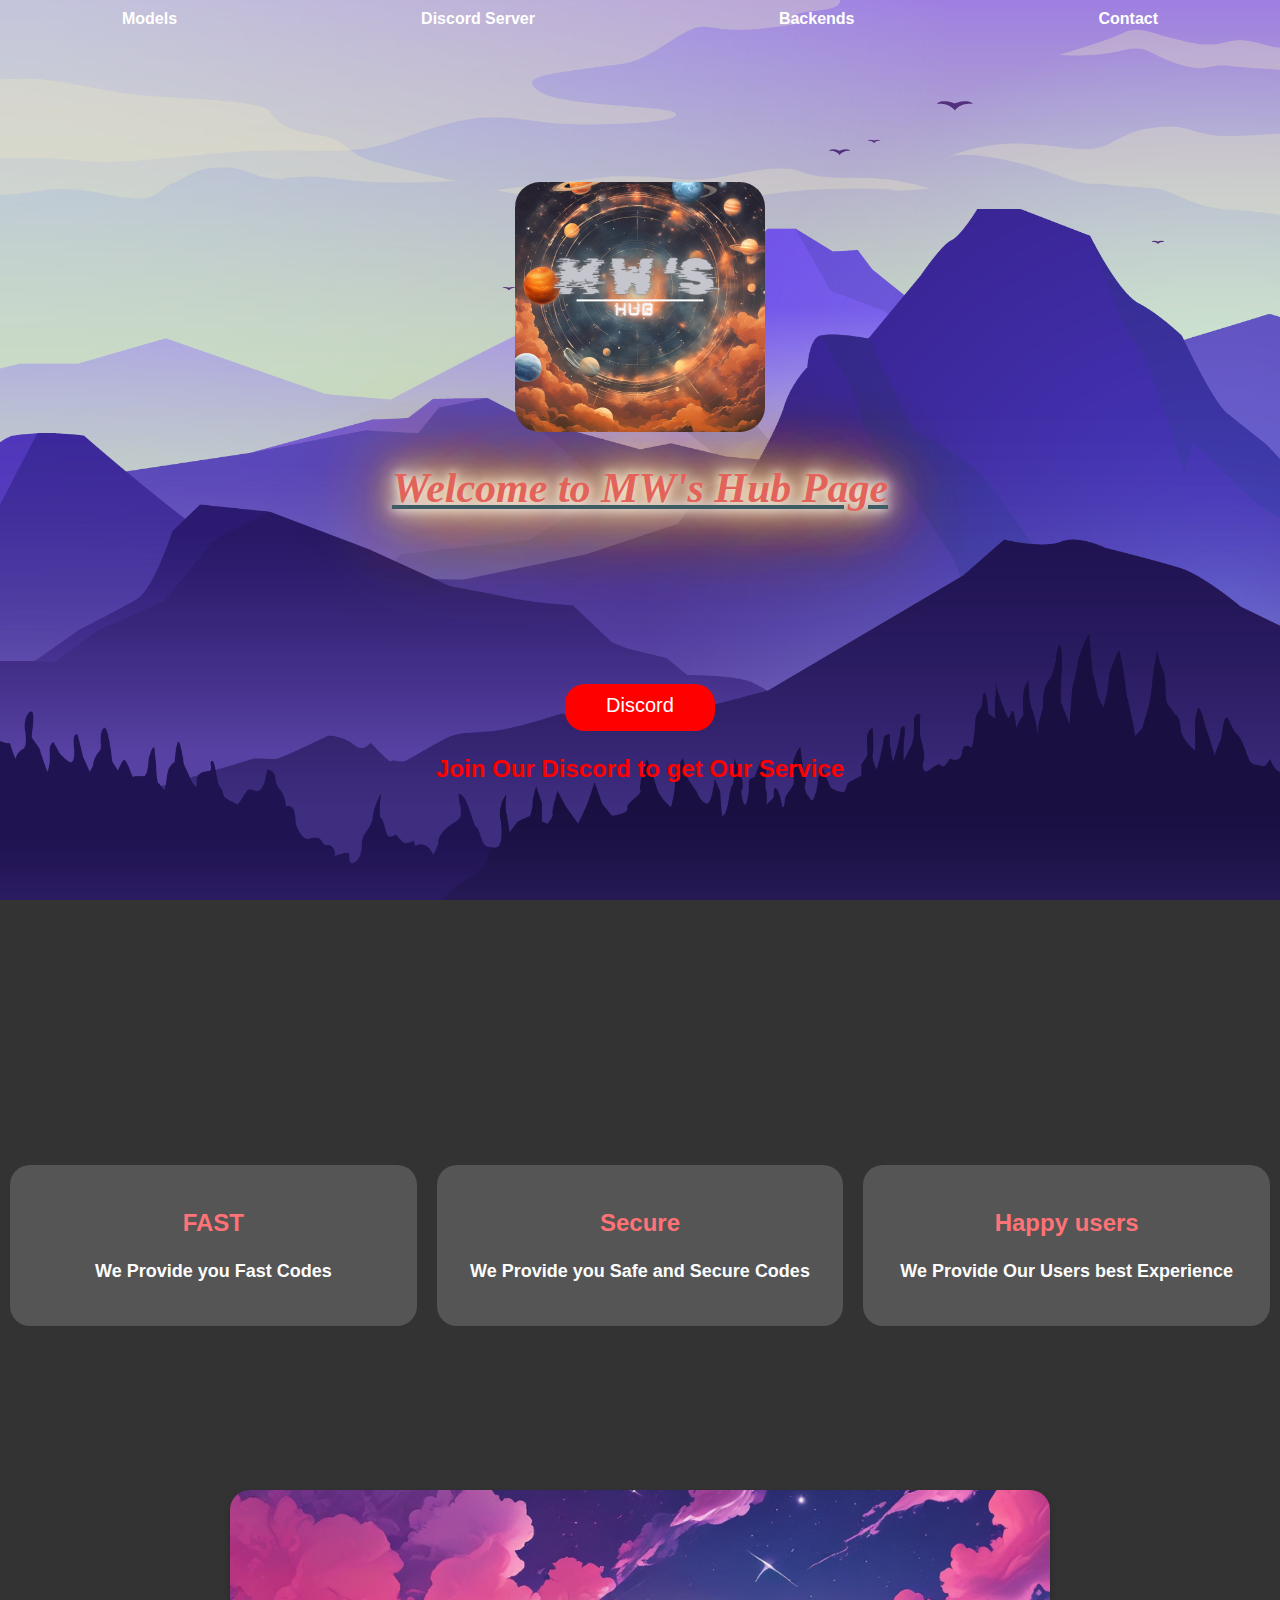
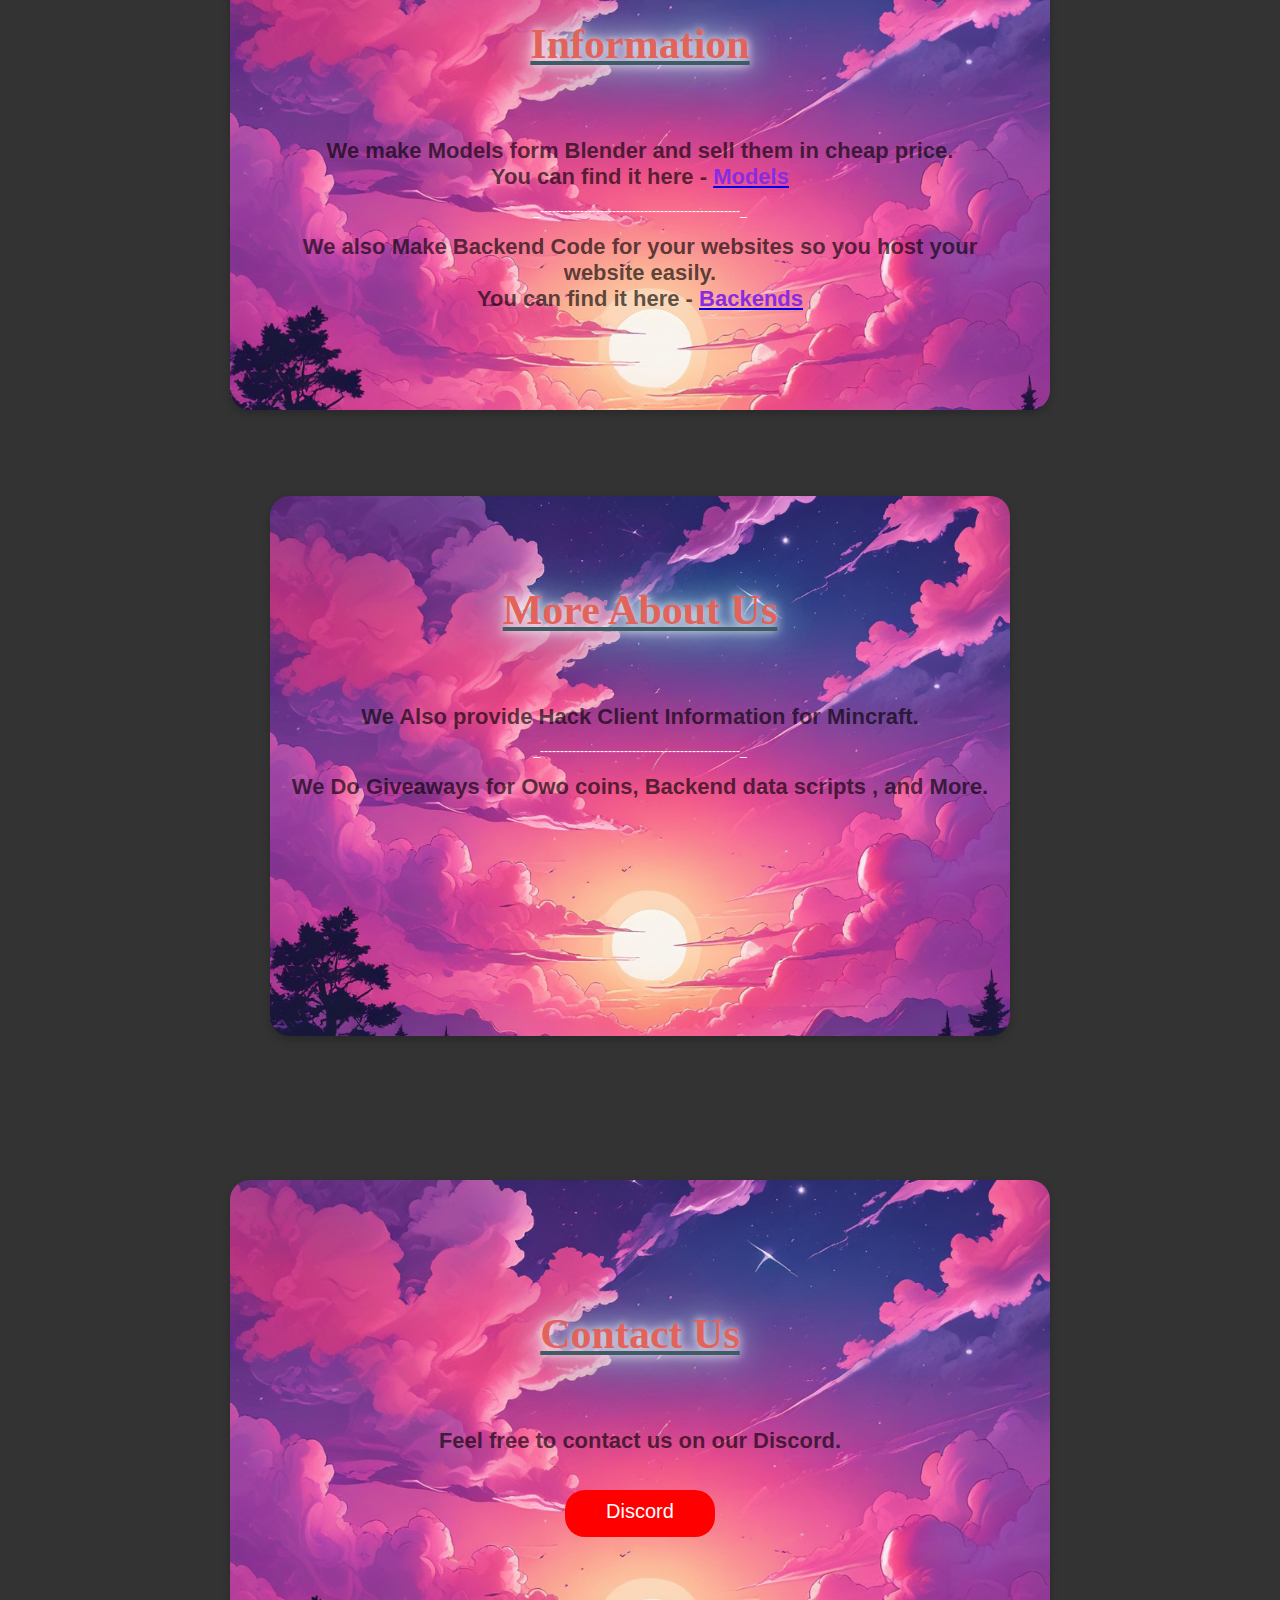
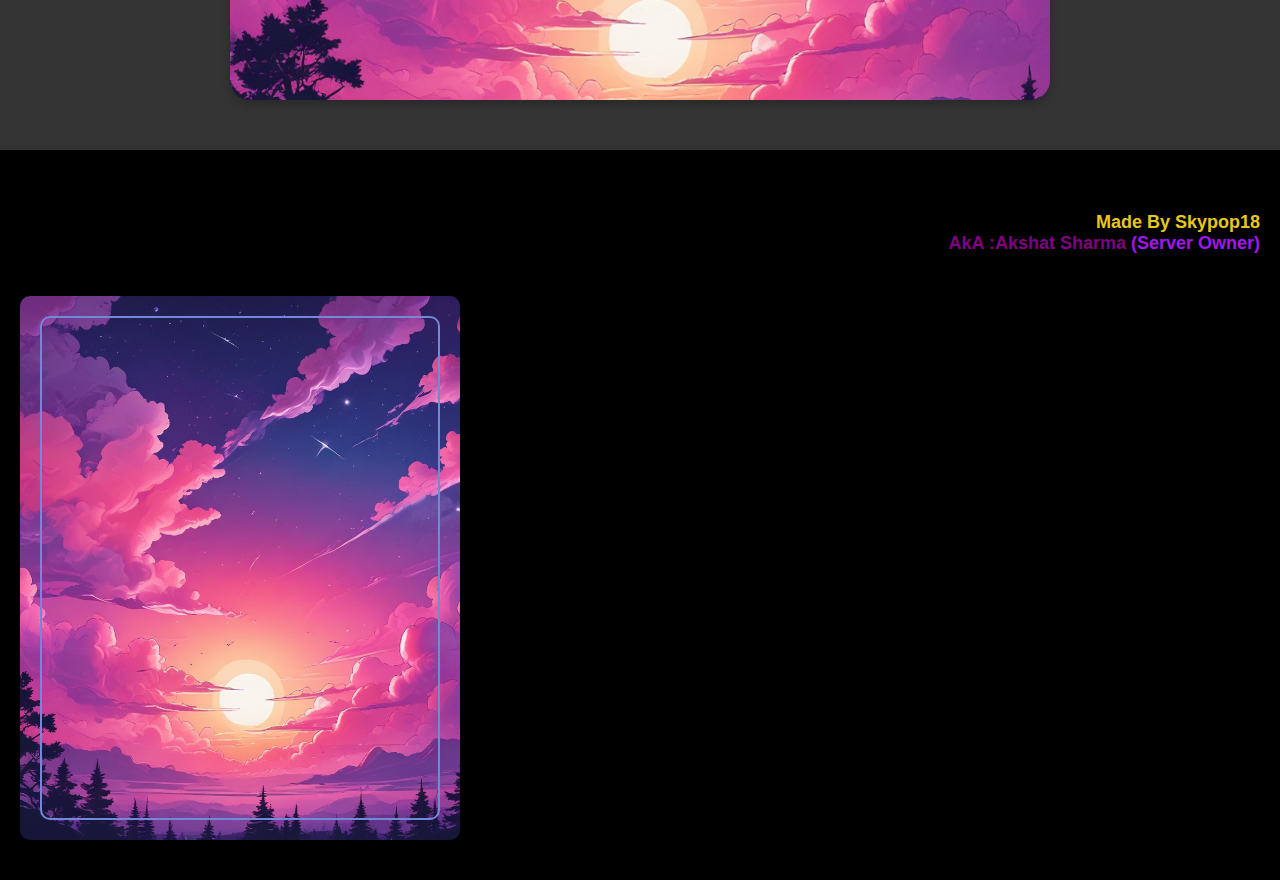
<file: index.html>
<!DOCTYPE html>
<html>
<head>
    <meta charset='utf-8'>
    <meta http-equiv='X-UA-Compatible' content='IE=edge'>
    <title> MW's Hubs | Home</title>
    <meta name='viewport' content='width=device-width, initial-scale=1'>
    <link rel='stylesheet' type='text/css' media='screen' href='main.css'>
    <script src='js\main.js'></script>
    <link rel="icon" href="images\logo.png" type="image/x-icon">

</head>
<body>



    <header>
      <div class="popup-backdrop"></div> 
<nav>
  <ul class="nav-bar">
      <li><a href="models.html">Models</a></li>
      <li><a href="https://discord.gg/kNYcKDfcCx">Discord Server</a></li>
      <li><a href="backends.html">Backends</a></li>
      <li><a href="#contact-us">Contact</a></li>
  </ul>
</nav>
<br><br><br><br> <br><br><br><br><img src="images\logo.png" alt="MC nation pfp" class="mc-nation-image" style="max-width: 100%; height: 250px; width: 250px; border-radius: 10%;">
        <div class="container2">
        <h1>Welcome to MW's Hub  Page </h1><br><br><br><br><br><br>
        </div>
<br><br>
<div class="#discord"></div>
      <div class="button-container">
<a href="https://discord.gg/kNYcKDfcCx" id="discord-button" class="discord-button">Discord</a>
      </div>

     <h3> Join Our Discord to get Our Service</h3>
     <br><br><br><br><br><br><br><br>
    <!-- <img src="blue-glowing-down-arrow-modern-direction-vector-35952973-removebg-preview.png" alt="blas">-->
    <section style="padding-top: 60px;">
      

        </div>
    </section>
<br><br><br>
<br><br><br><br><br>
    <section>
        <div class="features">
            <div class="feature-box">
                <h3 class="feature-title">FAST</h3>
                <h4> We Provide you Fast Codes </h4>
            </div>
            <div class="feature-box">
                <h3 class="feature-title">Secure</h3>
                <h4>We Provide you Safe and Secure Codes</h4>
            </div>
            <div class="feature-box">
                <h3 class="feature-title">Happy users</h3>
                <h4> We Provide Our Users best Experience</h4>
            </div>
        </div>
    </section>
<br> <br> <br><br><br><br><br><br>

<section id="information">
  <section>
    <div class="info">
      <div class="info-box">
      <h5>Information</h5>
      <h7>We make Models form Blender and sell them in cheap price.<br>
      You can find it here - <a href="models.html"><span style="color: blueviolet;">Models</span> </span></a></h7>
      <p>_--------------------------------------------------_</p>
     <!--- <h7></h7>
      <p>_--------------------------------------------------_</p>-->
      <h7> We also Make Backend Code for your websites so you host your website easily.<br>
        You can find it here - <a href="backends.html"><span style="color: blueviolet;">Backends</span> </span></a></h7>
      <!--<p>_--------------------------------------------------_</p>
      <h4></h4>--><br><br><br><br<br>
    </div>
  </div>

</section>
</section>

<br><br><br><br><br><br><br>
<section id="more-about-us">
              
              <section>
                <div class="about">
                  <div class="about-box">
                  <h5>More About Us</h5>
                  <h7>We Also provide Hack Client Information for Mincraft.</h7>
                  <p>_--------------------------------------------------_</p>
                 <!--- <h7></h7>
                  <p>_--------------------------------------------------_</p>-->
                  <h7> We Do Giveaways for Owo coins, Backend data scripts , and More.</h7>
                  <!--<p>_--------------------------------------------------_</p>
                  <h4></h4>--><br><br>
                </div>
              </div>

            </section>


            <br> <br> <br><br><br><br><br><br>
            

          <!--  <a href="#!" class="button" id="popup-btn">
              Show Code 
              <span class="popup-overlay"></span>
              <span class="popup-box" id="popup-box-1">
                <h4>Code for Snding & Reciving the Username, Email and Password. </h4>
                <code>
                  <div class="container">
                    <div class="content">
                      
                      <h4>const express = require('express');
                        const bodyParser = require('body-parser');
                        
                        // Initialize the Express app
                        const app = express();
                        app.use(bodyParser.json());
                        
                        // In-memory object to store users
                        let users = [];
                        
                        // Register route
                        app.post('/register', (req, res) => {
                          const { username, email, password } = req.body;
                        
                          // Check if the user already exists
                          const existingUser = users.find(user => user.email === email || user.username === username);
                          if (existingUser) {
                            return res.status(409).json({ message: 'Username or email already exists.' });
                          }
                        
                          // Create a new user
                          const newUser = {
                            id: users.length + 1,
                            username,
                            email,
                            password
                          };
                        
                          // Add the new user to the users object
                          users.push(newUser);
                        
                          // Return the new user
                          res.status(201).json(newUser);
                        });
                        
                        // Start the server
                        app.listen(3000, () => {
                          cons</h4>
                    </div>
                  </div>
                </code>
              </span>
            </a>-->
              <section>

                
<!--<h5>Meet our team</h5>


</section>
      <section>
        <h2> Owner</h2> 
        <img src="Pak pfp.png" alt="PAk pfp" style="max-width: 100%; height: auto; width: 100px; border-radius: 50%;">

         <h4>_-------------_</h4>
      </section>

      
        <h2>Admin</h2>
              
              <img src="Snapchat-59994963 (1).jpg" alt="Breme pfp" style="max-width: 100%; height: auto; width: 100px; border-radius: 50%;">

              <h4>_-------------_</h4>

      
      </section>

      <section>
      <h2> Moderators</h2>
       <img src="d7f71a9d2d02a5fe76c704b091ee8e99.png" alt="Breme pfp" style="max-width: 100%; height: auto; width: 100px; border-radius: 50%;">

        
        <h4>_-------------_</h4>

     <h2> Staff</h2>
       
        
        <img src="6ae16fe141adf5ee1bc70bfd709b2f94.png" alt="? pfp" style="max-width: 100%; height: auto; width: 100px; border-radius: 50%;">


      </section>-->

      <br> <br> <br><br><br>
      <div class="us">
        <div class="us-box">
            <section>
                <h5>Contact Us</h5>
                <h7>Feel free to contact us on our Discord.</h7>
            </section>
            <section id="contact-us">
                <div class="contact"></div>
                <div class="button-container"><br><br>
                    <a href="https://discord.gg/kNYcKDfcCx" class="discord-button">Discord</a>
                </div>
            </section>
        </div>
    </div>
    <br> <br> <br><br><br>
 <!-- <p4>website credit goes to Akshat Sharma (Founder)</p4> -->



<script>
 
  document.getElementById('popup-btn').addEventListener('click', function() {
  const popupOverlay = document.querySelector('.popup-overlay');
  const popupBox = document.querySelector('.popup-box');
  const popupBackdrop = document.querySelector('.popup-backdrop');

  popupOverlay.style.display = 'block';
  popupBox.style.display = 'block';
  popupBackdrop.style.display = 'block';
});

document.addEventListener('click', function(event) {
  const popupOverlay = document.querySelector('.popup-overlay');
  const popupBox = document.querySelector('.popup-box');
  const popupBackdrop = document.querySelector('.popup-backdrop');

  if (event.target === popupOverlay || event.target === popupBox || event.target === popupBackdrop) {
    popupOverlay.style.display = 'none';
    popupBox.style.display = 'none';
    popupBackdrop.style.display = 'none';
  }
});

document.addEventListener('keydown', function(event) {
  if (event.key === "Escape") {
    const popupOverlay = document.querySelector('.popup-overlay');
    const popupBox = document.querySelector('.popup-box');
    const popupBackdrop = document.querySelector('.popup-backdrop');

    if (popupOverlay.style.display === "block") {
      popupOverlay.style.display = "none";
      popupBox.style.display = "none";
      popupBackdrop.style.display = "none";
    }
  }
});
</script>
</body>
<footer>
  <h6 id="madeBy">Made By Skypop18 <br><span style="color: rgb(160, 22, 240);"><span style="color:purple ;">AkA :Akshat Sharma </span>(Server Owner)</h6>
<div class="dc">
  <iframe src="https://discord.com/widget?id=1028147578673573949&theme=dark" width="350" height="500" allowtransparency="true" frameborder="0" sandbox="allow-popups allow-popups-to-escape-sandbox allow-same-origin allow-scripts"></iframe>
</div>
  <script>
     document.getElementById('madeBy').addEventListener('click', function () {
          window.location.href = 'https://www.instagram.com/akshat.dev_404/#';
      });
  </script>
</footer>
</body>
</html>
</file>
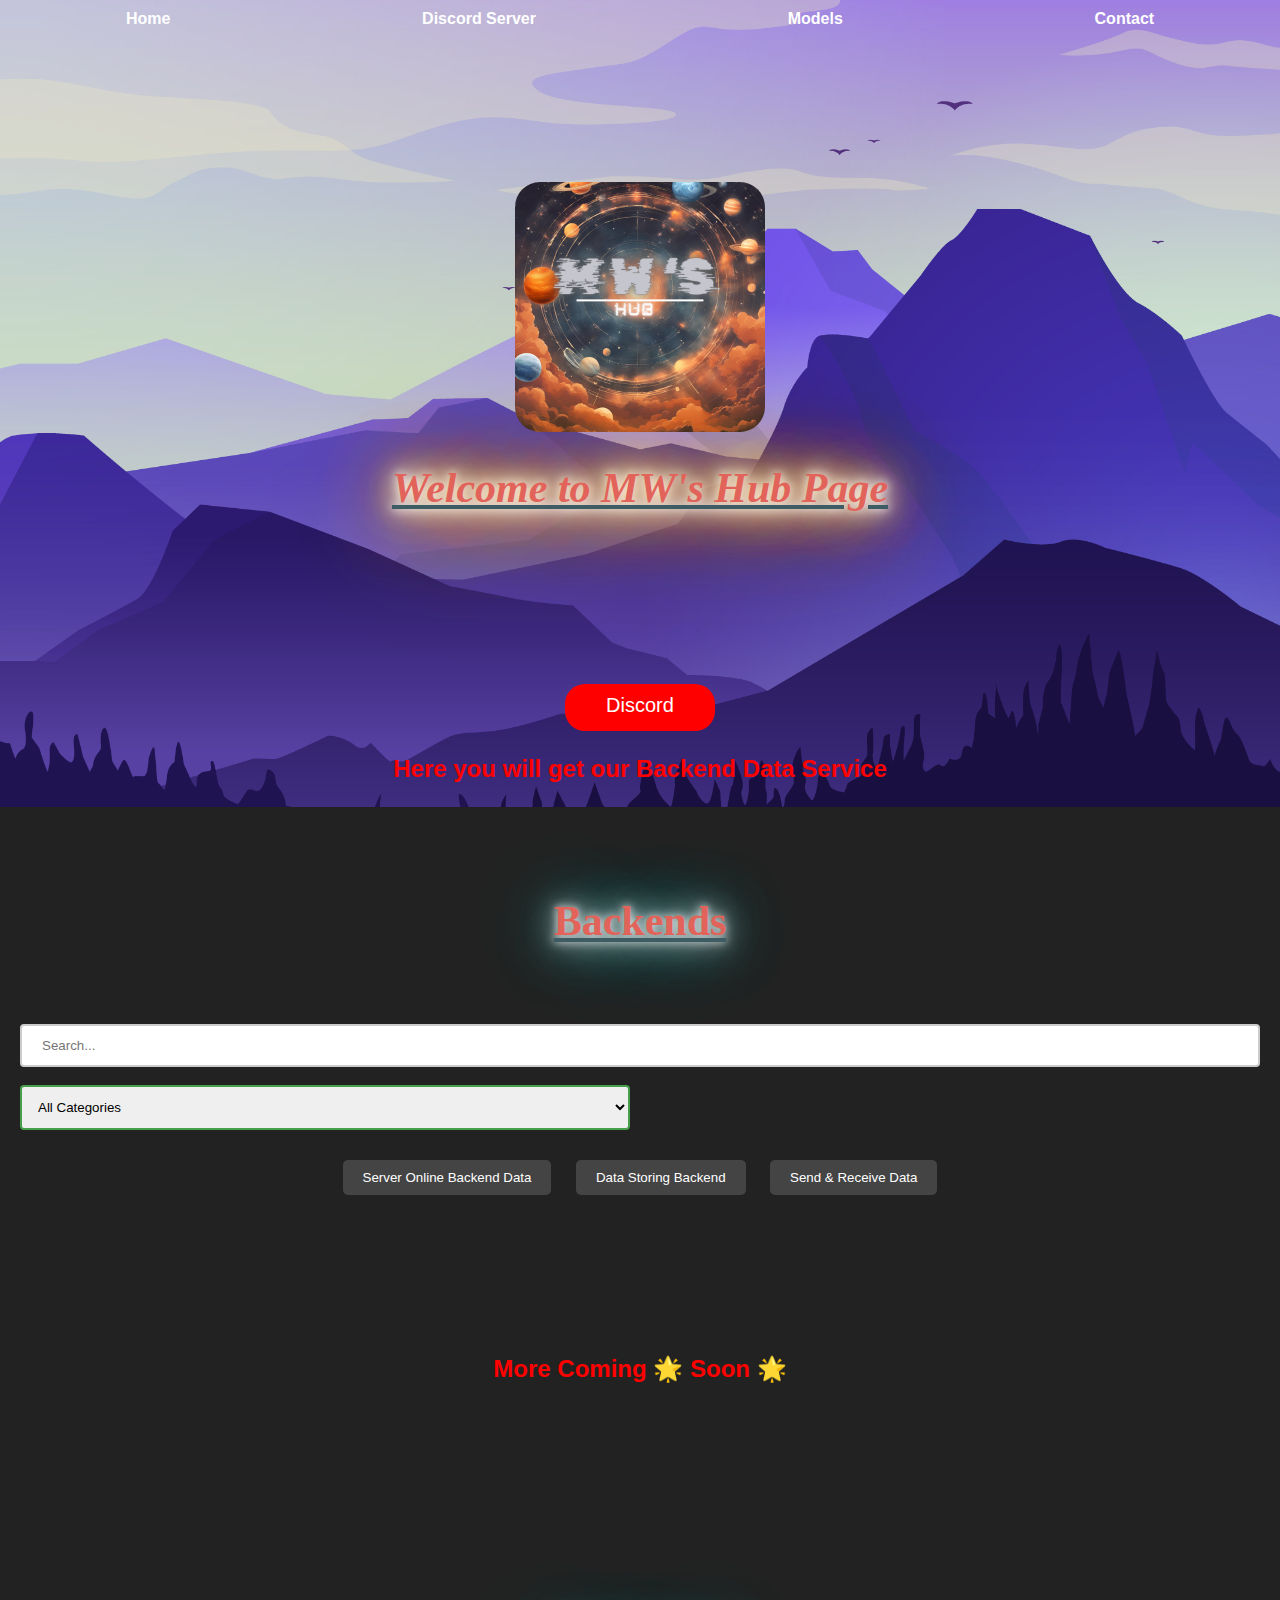
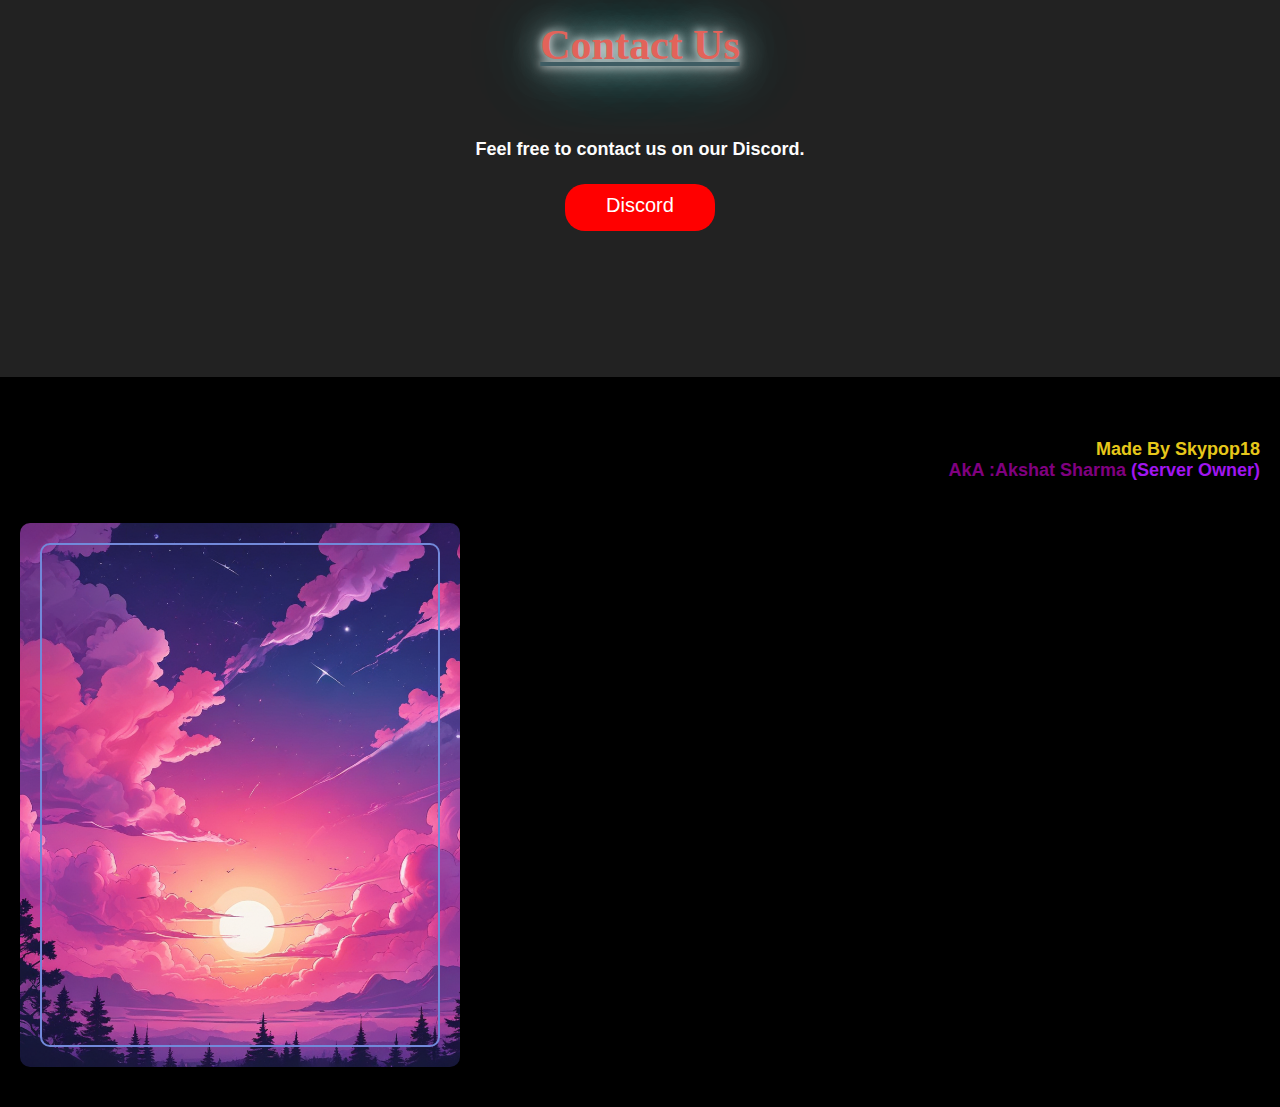
<file: backends.html>
<!DOCTYPE html>
<html>
<head>
    <meta charset='utf-8'>
    <meta http-equiv='X-UA-Compatible' content='IE=edge'>
    <title> MW's Hubs | Backend</title>
    <meta name='viewport' content='width=device-width, initial-scale=1'>
    <link rel='stylesheet' type='text/css' media='screen' href='main.css'>
    <script src='js\main.js'></script>
    <link rel="icon" href="images\logo.png" type="image/x-icon">

</head>

<style>
    html{
        scroll-behavior: smooth;
    }

    header {
        background-image: url('images/bg.png');
        background-repeat: no-repeat;
        background-size: cover; /* Ensures the image covers the entire header */
        background-position: center; /* Centers the image */
        background-attachment: scroll; /* Keeps the image fixed while scrolling */
        height: 100vh; /* Sets the header height to the full height of the viewport */
        width: 100%; /* Ensures the header takes up the full width */
    }
.popup {
    display: none;
    position: fixed;
    top: 50%;
    left: 50%;
    transform: translate(-50%, -50%);
    background-color: #222;
    color: white;
    padding: 20px;
    border-radius: 10px;
    box-shadow: 0 0 10px rgba(0, 0, 0, 0.5);
    z-index: 1001;
}

.popup-content {
    max-width: 600px;
    text-align: left;
}

.popup .close {
    position: absolute;
    top: 10px;
    right: 10px;
    font-size: 24px;
    cursor: pointer;
}

.popup-backdrop {
    display: none;
    position: fixed;
    top: 0;
    left: 0;
    width: 100%;
    height: 100%;
    background-color: rgba(0, 0, 0, 0.7);
    z-index: 1000;
}

.popup-button {
    padding: 10px 20px;
    margin: 10px;
    background-color: #444;
    color: white;
    border: none;
    border-radius: 5px;
    cursor: pointer;
    transition: background-color 0.3s ease;
}

.popup-button:hover {
    background-color: #555;
}

.copy-code-button {
    padding: 10px 20px;
    background-color: #444;
    color: white;
    border: none;
    border-radius: 5px;
    cursor: pointer;
    transition: background-color 0.3s ease;
    position: fixed;
    bottom: 20px;
    right: 20px;
}

.copy-code-button:hover {
    background-color: #555;
}

.search-container {
    margin-bottom: 20px;
   
}

.search-container input[type="text"] {
  width: 100%;
  padding: 12px 20px;
  margin: 8px 0;
  box-sizing: border-box;
  border: 2px solid #ccc; /* Adjusts the outer border */
  border-radius: 4px;
  outline: none; /* Removes the inner black border */
}


.advanced-search {
    display: flex;
    justify-content: space-between;
    margin-top: 10px;
}

.advanced-search select {
    width: calc(50% - 10px);
    padding: 12px;
    border: 2px solid #ccc;
    border-radius: 4px;
    border-color: #45a049;
}

h8{
  font-size: 30px;
  color: black;
  text-align: center;
  margin-bottom: 30px;
  font-family: 'Arial', sans-serif;
  font-weight: bold;
}

h9{
  font-size: 30px;
  color: black;
  text-align: center;
  margin-bottom: 30px;
  font-family: 'Arial', sans-serif;
  font-weight: bold;
}

h10{
  font-size: 30px;
  color: rgb(75, 187, 80);
  text-align: center;
  margin-bottom: 30px;
  font-family: 'Arial', sans-serif;
  font-weight: bold;
}
</style>

<body>

    <header>
        <div class="popup-backdrop"></div> 
  <nav>
    <ul class="nav-bar">
        <li><a href="index.html">Home</a></li>
        <li><a href="https://discord.gg/kNYcKDfcCx">Discord Server</a></li>
        <li><a href="models.html">Models</a></li>
        <li><a href="#contact-us">Contact</a></li>
    </ul>
  </nav>
  <br><br><br><br> <br><br><br><br><img src="images\logo.png" alt="MC nation pfp" class="mc-nation-image" style="max-width: 100%; height: 250px; width: 250px; border-radius: 10%;">
          <div class="container2">
          <h1>Welcome to MW's Hub  Page </h1><br><br><br><br><br><br>
          </div>
  <br><br>
  <div class="#discord"></div>
        <div class="button-container">
  <a href="https://discord.gg/kNYcKDfcCx" id="discord-button" class="discord-button">Discord</a>
        </div>
      <section id="more-about-us">
     <h3> Here you will get our Backend Data Service</h3>
     
      </section>
     
    
        <main>

            <h5>Backends</h5>
                        <!-- Search Bar with Dropdown -->
                        <div class="search-container">
                            <input type="text" placeholder="Search..." id="search-bar" oninput="filterButtons()">
                            <div class="advanced-search">
                                <select id="category" onchange="filterButtons()">
                                    <option value="">All Categories</option>
                                    <option value="">Server</option>
                                    <option value="backend">Backend</option>
                                    <option value="receive">Receive and Send</option>
                                </select>
                            </div>
                        </div>
                    
            <!-- Backend Buttons with Tags and Categories -->
            <button class="popup-button" data-tags="server, backend, online" data-category="servers" onclick="showPopup('serverCodePopup')">Server Online Backend Data</button>
            <button class="popup-button" data-tags="data, store, backend, server" data-category="databases" onclick="showPopup('dataStorePopup')">Data Storing Backend</button>
            <button class="popup-button" data-tags="send, receive, data, server" data-category="api" onclick="showPopup('sendReceivePopup')">Send & Receive Data</button>
        
            <!-- Popup Backend -->
            <div id="serverCodePopup" class="popup">
                <div class="popup-content">
                    <span class="close" onclick="hidePopup('serverCodePopup')">&times;</span>
                    <h2>Server Online Backend Data</h2>
                    <pre id="serverCode"> const express = require('express');
                        const mongoose = require('mongoose');
                        const bodyParser = require('body-parser');
                        
                        const app = express();
                        const port = 3000;
                        
                        app.use(bodyParser.json());
                        
                        mongoose.connect('mongodb://localhost:27017/mydatabase', { useNewUrlParser: true, useUnifiedTopology: true });
                        
                        const userSchema = new mongoose.Schema({
                            username: String,
                            email: String,
                            password: String,
                        });
                        
                        const User = mongoose.model('User', userSchema);
                        
                        app.post('/add-user', async (req, res) => {
                            const { username, email, password } = req.body;
                            const newUser = new User({ username, email, password });
                            await newUser.save();
                            res.send('User added to the database successfully!');
                        });
                        
                        app.get('/users', async (req, res) => {
                            const users = await User.find();
                            res.json(users);
                        });
                        
                        app.listen(port, () => {
                            console.log(`Server is running at http://localhost:${port}`);
                        }); </pre><br>
                    <button class="copy-code-button" onclick="copyCode('serverCode')">Copy Code</button>
                </div>
            </div>
        
            <div id="dataStorePopup" class="popup">
                <div class="popup-content">
                    <span class="close" onclick="hidePopup('dataStorePopup')">&times;</span>
                    <h2>Data Storing Backend</h2>
                    <pre id="dataStoreCode"> const express = require('express');
                        const mongoose = require('mongoose');
                        const bodyParser = require('body-parser');
                        
                        const app = express();
                        const port = 3000;
                        
                        app.use(bodyParser.json());
                        
                        mongoose.connect('mongodb://localhost:27017/mydatabase', { useNewUrlParser: true, useUnifiedTopology: true });
                        
                        const userSchema = new mongoose.Schema({
                            username: String,
                            email: String,
                            password: String,
                        });
                        
                        const User = mongoose.model('User', userSchema);
                        
                        app.post('/store-data', async (req, res) => {
                            const { username, email, password } = req.body;
                            const newUser = new User({ username, email, password });
                            await newUser.save();
                            res.send('Data stored successfully!');
                        });
                        
                        app.get('/data', async (req, res) => {
                            const users = await User.find();
                            res.json(users);
                        });
                        
                        app.listen(port, () => {
                            console.log(`Server is running at http://localhost:${port}`);
                        }); </pre><br>
                    <button class="copy-code-button" onclick="copyCode('dataStoreCode')">Copy Code</button>
                </div>
            </div>
        
            <div id="sendReceivePopup" class="popup">
                <div class="popup-content">
                    <span class="close" onclick="hidePopup('sendReceivePopup')">&times;</span>
                    <h2>Send & Receive Data</h2>
                    <pre id="sendReceiveCode"> // send-receive-data.js
                        const express = require('express');
                        const bodyParser = require('body-parser');
                        const app = express();
                        const port = 3000;
                        
                        app.use(bodyParser.json());
                        
                        let users = [];
                        
                        app.post('/add-user', (req, res) => {
                            const { username, email, password } = req.body;
                            users.push({ username, email, password });
                            res.send('User added successfully!');
                        });
                        
                        app.get('/users', (req, res) => {
                            res.json(users);
                        });
                        
                        app.listen(port, () => {
                            console.log(\`Server is running at http://localhost:\${port}\`);
                        }); </pre><br>
                    <button class="copy-code-button" onclick="copyCode('sendReceiveCode')">Copy Code</button>
                </div>
            </div>


        <br> <br> <br><br><br><br><br><br>
        <h3>More Coming 🌟 Soon 🌟</h3><br> <br> <br><br><br><br><br><br>
        <section>
            <h5>Contact Us</h5>
            <h4>Feel free to contact us on our Discord.</h4>
         </section>
    
          <section>
    <div class="contact"></div>
    <div class="button-container">
            <a href="https://discord.gg/kNYcKDfcCx" class="discord-button">Discord</a>
            
            <br> <br> <br><br><br><br><br><br>
            </div>
          </section>
    </main>


</body>
<footer>
    <h6 id="madeBy">Made By Skypop18 <br><span style="color: rgb(160, 22, 240);"><span style="color:purple ;">AkA :Akshat Sharma </span>(Server Owner)</h6>
  <div class="dc">
    <iframe src="https://discord.com/widget?id=1028147578673573949&theme=dark" width="350" height="500" allowtransparency="true" frameborder="0" sandbox="allow-popups allow-popups-to-escape-sandbox allow-same-origin allow-scripts"></iframe>
  </div>
  <script>
     document.getElementById('madeBy').addEventListener('click', function () {
          window.location.href = 'https://www.instagram.com/akshat.dev_404/#';
      });
  </script>

  
</footer>
</body>
</html>
</file>
<file: main.css>
html {
    scroll-behavior: smooth;
}
body {
    background-color: #333;
    color: white;
    font-family: Arial, sans-serif;
    margin: 0;
    padding: 0;
    text-align: center;
}

header {
    background-image: url('images/bg.png');
    background-repeat: no-repeat;
    background-size: cover; /* Ensures the image covers the entire header */
    background-position: center; /* Centers the image */
    background-attachment: scroll; /* Keeps the image fixed while scrolling */
    height: 100vh; /* Sets the header height to the full height of the viewport */
    width: 100%; /* Ensures the header takes up the full width */
}

main {
    padding: 20px;
    background-color: #222;
}

body {
    margin: 0;
    font-family: Arial, sans-serif;
    background-color: #333;
}




footer {
    padding: 20px;
    background-color: #000000;
    text-align: right;
}

.navbar {
    padding: 10px 0;
    display: flex;
    justify-content: center;
    
}

.nav-bar {
    list-style: none;
    padding: 0;
    display: flex;
    justify-content: space-around;
    background-color: transparent;
    margin: 0;
    width:100% ;
    max-width: 100%;
    
}   

.nav-bar li {
    display: inline;
    text-align: center;
}

.nav-bar a {
    text-decoration: none;
    color: white;
    font-weight: bold;
    padding: 10px 20px;
    position: relative;
    display: inline-block;
    transition: background-color 0.3s ease, border-radius 0.3s ease;
    
}

.nav-bar a:hover {
    background-color: rgba(255, 255, 255, 0.2);
    border-radius: 5px;
    transition: 0.4s;
    color: blueviolet;
}

.nav-bar a::after {
    content: '';
    position: absolute;
    width: 100%;
    height: 2px;
    background-color: white;
    left: 0;
    bottom: 0;
    transform: scaleX(0);
    transform-origin: bottom right;
    transition: transform 0.4s ease-out;
}

.nav-bar a:hover::after {
    transform: scaleX(1);
    transform-origin: bottom left;
}


::-webkit-scrollbar-buttons {
    color:orange;
}
h1 {
    font-size: 36px;
    color: #8B0000;
    text-decoration: underline;
    text-decoration-color: #FF0000;
        font-family: 'Pacifico', cursive; 
        font-style: italic;
        color: #e2635a; 
        text-shadow: 0 0 10px #fff, 0 0 20px #fff, 0 0 
        30px #fff, 0 0 40px orange, 0 0 70px orange, 0 0 
        80px orange, 0 0 100px orange, 0 0 150px orange;
        font-size: 42px;
        text-decoration: underline;
        text-decoration-color: #3e5c63;
        animation: fade 3s ease 0s;
        pointer-events: none;
           } 
          @keyframes fade {
            0% {
              opacity: 0;
            }
            100% {
              opacity: 1;
            }
          }


p {
    
    color: #ffffff;
    font-size: 23px;
}

h3 {
    font-size: 24px;
    color: #FF0000;
}

h2 {
    font-size: 32px;
    color: #FF7276;
}

h4 {
    font-size: 18px;
    color: #fdfdfd;
    font-weight: bold;
}

h5 {
        font-family: 'Pacifico', cursive; 
        color: #e2635a; 
        text-shadow: 0 0 10px #fff, 0 0 
        30px #fff, 0 0 70px #0ff;
        font-size: 42px;
        text-decoration: underline;
        text-decoration-color: #3e5c63;
        animation: fade 3s ease 0s;
        pointer-events: none;
}

h6 {
    font-size: 18px;
    color: #e6c71a;
    font-weight: bold;
}

h7 {
    font-size: 22px;
    color: #000000a6;
    font-weight: bold;
}

p {
    font-size: 12px;
    line-height: 1.6;
}

p2 {
    font-size: 18px;
    line-height: 1.6;
    color: green;
}

p4 {
  font-size: 5px;
  color: light gray;
}

p10 {
    font-size: 60px;
    line-height: 1.6;
  color: #222;
}

p11 {
    font-size: 52px;
    line-height: 1.6;
  color: #333;

}

.features {
    display: flex;
    flex-wrap: wrap;
    justify-content: space-between;
}

.feature-box {
    background-color: #555;
    color: white;
    border-radius: 20px;
    flex: 1;
    padding: 20px;
    margin: 10px;
    text-align: center;
}

.feature-title {
    color: #FF7276;
}


.feature-box:hover {
    transform: scale(1.1);
    transition: 0.2s;
    box-shadow: 0 0 10px #fff, 0 0 20px #fff, 0 0 
        30px #fff, 0 0 40px blue, 0 0 70px blue, 0 0 
        80px blue, 0 0 100px blue, 0 0 150px blue;
}
.discord-button {
    background-color: red;
    color: white;
    border: none;
    padding: 90px 20px;
    border-radius: 20px;
    cursor: pointer;
    display: inline-block;
    text-decoration: none;
    text-align: center;
    font-size: 20px;
    margin: 0px;
    width: 110px;
    height: 27px;
}




.Host-button, .discord-button {
background-color: red;
    color: white;
    border: none;
    padding: 10px 20px;
    border-radius: 20px;
cursor: pointer;
text-decoration: none;
font-size: 20px;
margin: 0 10px; /* Add spacing between buttons */
animation: shake 3s ease infinite; /* Add a shaking animation that runs for 3 seconds initially */
transform: rotate(0deg); /* Set the initial rotation to 0 degrees */
}

.Host-button, .discord-button:hover{
    background-color: rgb(128, 40, 40);
    transition: 0.2s;
    box-shadow: 0 0 10px #fff, 0 0 
        30px #fff, 0 0 70px #0ff;
}

@keyframes shake {
0% {
transform: rotate(0deg) translateX(0);
}
25% {
transform: rotate(5deg) translateX(5px);
}
50% {
transform: rotate(-5deg) translateX(-5px);
}
75% {
transform: rotate(5deg) translateX(5px);
}
100% {
transform: rotate(-5deg) translateX(-5px);
}
}


.button {
    display: inline-block;
    padding: 10px 20px;
    border-radius: 20px;
    background-color: #a9a9a9;
    color: purple;
    font-size: 16px;
    cursor: pointer;
    text-decoration: none;
    text-align: centre;
    
}

.button:hover {
    background-color: #ff9800;
}

.mc-nation-image {
    max-width: 100%;
    height: 400px;
    width: 500px;
    transition: transform 0.3s ease; /* Add a smooth transition effect */
}

.mc-nation-image:hover {
    transform: scale(1.05);
    box-shadow: 0 10px 20px rgba(0, 0, 0, 0.5);
    box-shadow: 0 0 10px #fff, 0 0 20px #fff, 0 0 
    30px #fff, 0 0 40px orange, 0 0 70px orange, 0 0 
    80px orange, 0 0 100px orange, 0 0 150px orange;
}

/* Add some spacing */
.gap {
    margin: 20px 0;
}

@media (max-width: 768px) {
    .features {
        flex-direction: column;
        margin: 10px auto;
    }
}

ip-button {
  background-color: #00FF00; /* Green background color */
  color: white;
  border: none;
  padding: 10px 20px;
  border-radius: 20px; /* Rounded corners */
  cursor: pointer;
  font-size: 16px;
  text-decoration: none;
  text-align: center;
}

.ip-button:hover {
  background-color: #00CC00; /* Darker green on hover */
}



::-webkit-scrollbar {
    width: 11px;  /* Narrower scrollbar width */
    height: 1px; /* Narrower scrollbar height for horizontal scrolling */
}

::-webkit-scrollbar-track {
    background: #f1f1f1; /* Track background color */
    border-radius: 10px; /* Rounded track corners */
}

::-webkit-scrollbar-thumb {
    background-color: orange; /* Thumb color */
    border-radius: 10px; /* Rounded thumb corners */
    border: 2px solid #f1f1f1; /* Padding around the thumb */
}

::-webkit-scrollbar-thumb:hover {
    background-color: darkorange; /* Thumb color on hover */
}

/* Scrollbar styles for Firefox */
html {
    scrollbar-width: 11px; /* Narrow scrollbar width */
    scrollbar-color: rgb(236, 165, 33) #242121; /* Thumb and track color */
}

.popup-backdrop {
    position: fixed;
    top: 0;
    left: 0;
    width: 100%;
    height: 100%;
    background-color: rgba(255, 255, 255, 0.9);
    backdrop-filter: blur(5px);
    filter: blur(5px);
    z-index: 998;
    display: none;
  }
  
  /* Pop-up box styles */
  .popup-box {
    display: none;
    position: fixed;
    top: 50%;
    left: 50%;
    transform: translate(-50%, -50%);
    background-color: rgba(255, 255, 255, 0.9);
    border-radius: 10px;
    box-shadow: 0 0 10px rgba(0, 0, 0, 0.2);
    padding: 30px;
    max-width: 800px;
    width: 100%;
    text-align: left;
    z-index: 1000;
  }
  
  .popup-box code {
    display: block;
    margin: 10px 0;
    padding: 10px;
    background-color: #000000;
    border-radius: 5px;
    white-space: pre-wrap;
    font-size: 16px;
  }
  
  .popup-box h4 {
    font-size: 20px;
    color: #555;
    margin-top: 0;
  }
  
  .popup-overlay {
    display: none;
    position: fixed;
    top: 0;
    left: 0;
    width: 100%;
    height: 100%;
    background-color: rgba(0, 0, 0, 0.5);
    z-index: 999;
  }
  
  /* Button hover styles */
  .button:hover .popup-overlay,
  .button:focus .popup-overlay,
  .button:active .popup-overlay {
    display: block;
  }
  
  .button:hover .popup-box,
  .button:focus .popup-box,
  .button:active .popup-box {
    display: block;
  }

  .dc {
    text-align: left;
  }




.about {
    display: flex;
    align-items: center;
    justify-content: center;
    text-align: center;
    padding: 20px;
    height: 400px; 
}

.about-box {
    color: white;
    border-radius: 20px;
    background-image: url('images/sky.png');
    background-repeat: no-repeat;
    background-size: cover;
    background-position: center;
    background-attachment: scroll;
    padding: 20px;
    height: 500px;
    width: 700px; /* Reduced width */
    box-shadow: 0 4px 8px rgba(0, 0, 0, 0.2);
    transition: 0.6s;
}

.about-box:hover {
    box-shadow: 0 10px 20px rgba(0, 0, 0, 0.5);
    box-shadow: 0 0 10px #fff, 0 0 20px #fff, 0 0 
    30px #fff, 0 0 40px darkorchid, 0 0 70px darkorchid, 0 0 
    80px darkorchid, 0 0 100px darkorchid, 0 0 150px darkorchid;
    transform: scale(1.1);
}

.us {
    display: flex;
    align-items: center;
    justify-content: center;
    text-align: center;
    padding: 20px;
    height: 400px; 
}

.us-box {
    color: white;
    border-radius: 20px;
    background-image: url('images/sky.png');
    background-repeat: no-repeat;
    background-size: cover;
    background-position: center;
    background-attachment: scroll;
    padding: 60px;
    height:400px;
    width: 700px; /* Reduced width */
    box-shadow: 0 4px 8px rgba(0, 0, 0, 0.2); /* Optional: Add shadow for better visibility */
    transition: 0.6s;
    
}


.us-box:hover {
        box-shadow: 0 10px 20px rgba(0, 0, 0, 0.5);
        box-shadow: 0 0 10px #fff, 0 0 20px #fff, 0 0 
        30px #fff, 0 0 40px darkorchid, 0 0 70px darkorchid, 0 0 
        80px darkorchid, 0 0 100px darkorchid, 0 0 150px darkorchid;
        transform: scale(1.1);
    }


    .dc {
        text-align: left;
        display: flex;
        padding: 20px;
        background-image: url('images/sky.png');
        background-repeat: no-repeat;
        background-size: cover;
        background-position: center;
        background-attachment: scroll;
        border-radius: 10px; /* Rounded corners */
        box-shadow: 0 4px 8px rgba(0, 0, 0, 0.2); /* Shadow for a 3D effect */
        max-width: 400px; /* Limit the width of the container */
        margin: 20px 0; /* Align to the left with some top/bottom margin */
    }
    
    .dc iframe {
        border-radius: 10px; /* Match the border-radius with the container */
        border: 2px solid #7289DA; /* Add a border around the iframe */
        width: 100%; /* Make the iframe width responsive to the container */
        height: 500px; /* Adjust the height as needed */
    }
    

    .info {
        display: flex;
        align-items: center;
        justify-content: center;
        text-align: center;
        padding: 20px;
        height: 500px; 
    }
    
    .info-box {
        color: white;
        border-radius: 20px;
        background-image: url('images/sky.png');
        background-repeat: no-repeat;
        background-size: cover;
        background-position: center;
        background-attachment: scroll;
        padding: 60px;
        height:400px;
        width: 700px; /* Reduced width */
        box-shadow: 0 4px 8px rgba(0, 0, 0, 0.2); /* Optional: Add shadow for better visibility */
        transition: 0.6s;
        
    }
    
    
    .info-box:hover {
            box-shadow: 0 10px 20px rgba(0, 0, 0, 0.5);
            box-shadow: 0 0 10px #fff, 0 0 20px #fff, 0 0 
            30px #fff, 0 0 40px darkorchid, 0 0 70px darkorchid, 0 0 
            80px darkorchid, 0 0 100px darkorchid, 0 0 150px darkorchid;
            transform: scale(1.1);
        }
</file>
